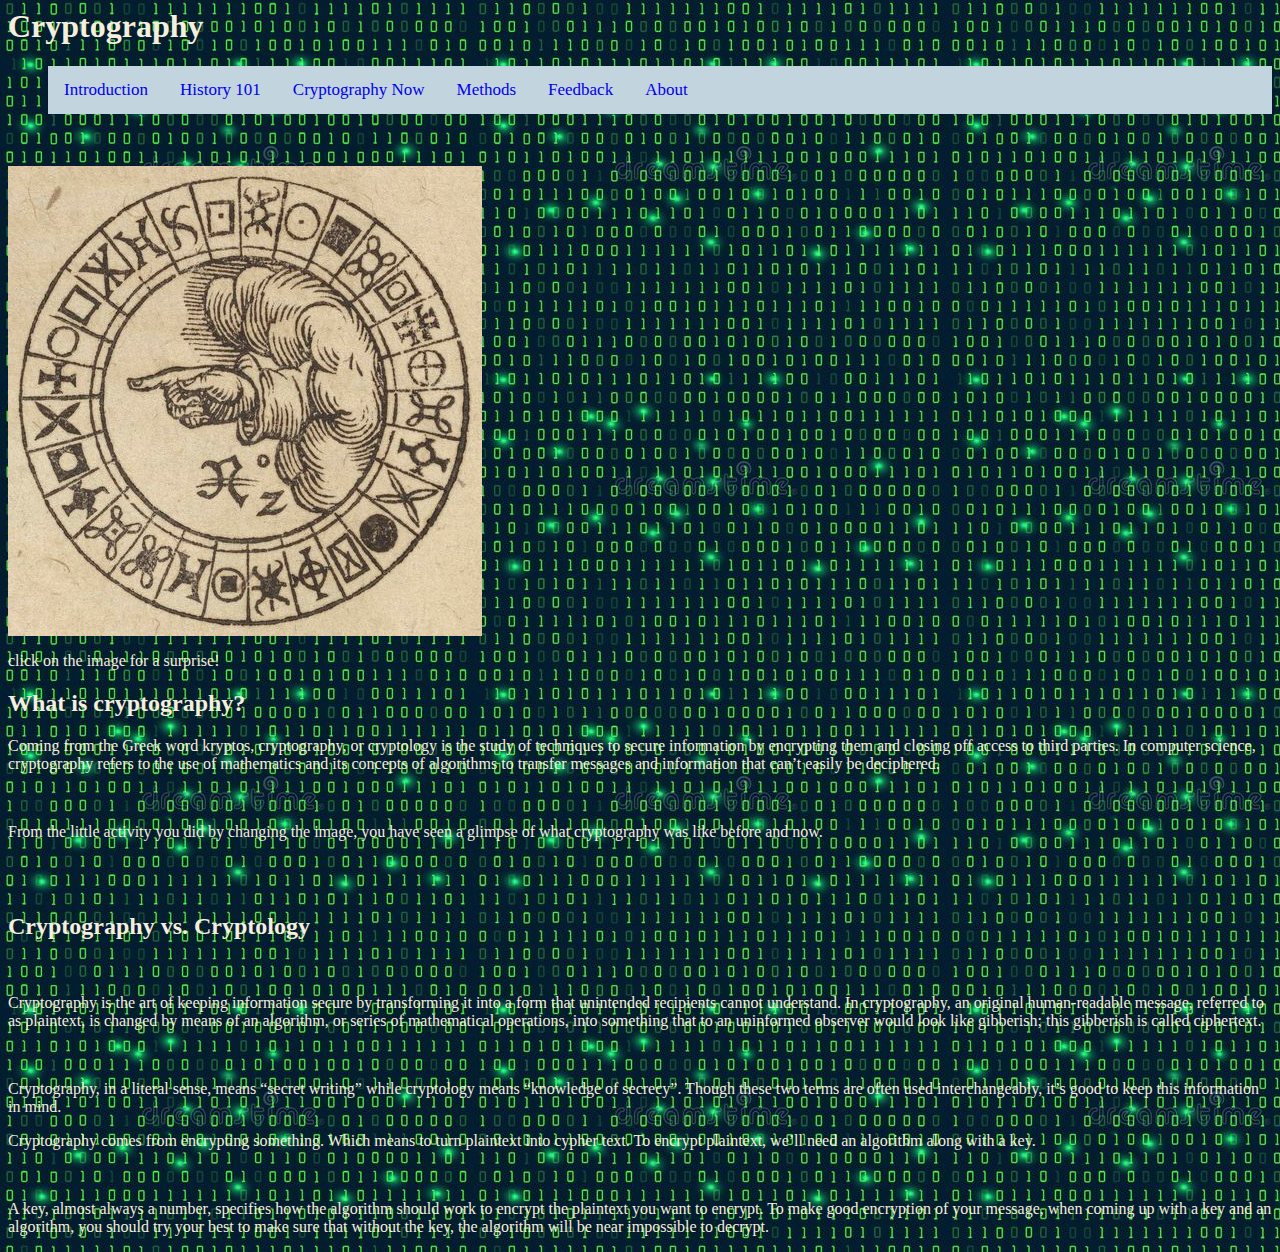
<file: index.html>
<!DOCUMENT html>
<html>


<head>
	<title> Cryptography </title>
	<link rel="stylesheet" type="text/css" href="index.css">
	</head>
	<header>
		<h1> Cryptography </h1>

		<nav>
			<ul>
			<div class="topnav">
				<a href = "index.html"> Introduction </a>
				<a href =  "pages/use.html"> History 101 </a>
				<a href = "pages/how.html"> Cryptography Now</a>
				<a href = "pages/math.html"> Methods </a>
				<a href = "pages/be.html"> Feedback </a>
				<a href = "pages/about.html"> About </a>
			</div>
			</ul>
		</nav>
	</header>
		<br>
		<br>
	<img id="image" onclick="changeImage()" src="wow.jpg"> 
	
	
<body>
	<p> click on the image for a surprise! </p>
	
	<h2> What is cryptography? </h2>
	<p> Coming from the Greek word kryptos, cryptography, or cryptology is the study of techniques to secure information by encrypting them and closing off access to third parties. 
	In computer science, cryptography refers to the use of mathematics and its concepts of algorithms to transfer messages and information that can’t
	easily be deciphered.
	</p>
	<br>
	<p> From the little activity you did by changing the image, you have seen a glimpse of what cryptography was like before and now. </p>
	<br>

	<br> 
	<h2> Cryptography vs. Cryptology </h2>
	<br>
	<p> Cryptography is the art of keeping information secure by transforming it into a form that unintended recipients cannot understand. 
		In cryptography, an original human-readable message, referred to as plaintext, is changed by means of an algorithm, or series of mathematical operations, 
		into something that to an uninformed observer would look like gibberish; this gibberish is called ciphertext.
	</p>
		<br>

	<p> Cryptography, in a literal sense, means “secret writing” while cryptology means “knowledge of secrecy”. Though these two terms are often used interchangeably, 
		it’s good to keep this information in mind. </p>
	<p>
           Cryptography comes from encrypting something. Which means to turn plaintext into cypher text. To encrypt plaintext, we’ll need an algorithm along with a key. </p>
	<br>
	<p>
           A key, almost always a number, specifies how the algorithm should work to encrypt the plaintext you want to encrypt. To make good encryption of your message, 
		when coming up with a key and an algorithm, you should try your best to make sure that without the key, the algorithm will be near impossible to decrypt. </p>


<script>
	function changeImage()
{
image.src='yep.jpg';
}

const Greet = "Hello! Welcome to my website about cryptography :D";
alert(Greet);

	</script>
	</body>
</html>
</file>
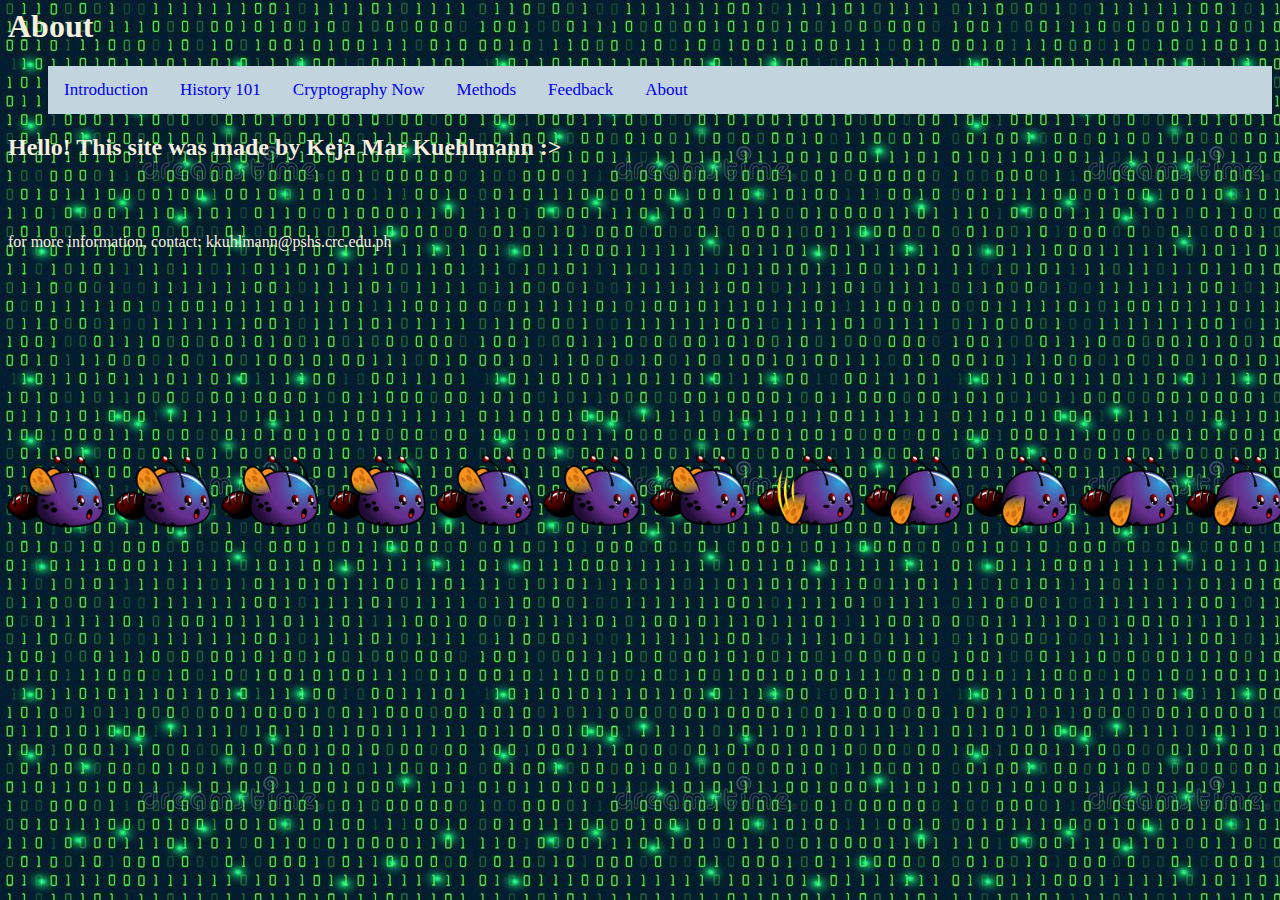
<file: pages/about.html>
<!DOCUMENT html>
<html>
  <head>
  <link rel="stylesheet" type="text/css" href="../index.css">
  </head>
  <header>
    <h1>About</h1>
	  <div class="sprite"> </div>
  <header>
    <nav>
			<ul>
			<div class="topnav">
				<a href = "../index.html"> Introduction </a>
				<a href =  "use.html"> History 101 </a>
				<a href = "how.html"> Cryptography Now</a>
				<a href = "math.html"> Methods </a>
				<a href = "be.html"> Feedback </a>
				<a href = "about.html"> About </a>
			</div>
			</ul>
	    </nav>
	    </header>
	  <body onload = "revealPage()">
		  <h2>Hello! This site was made by Keja Mar Kuehlmann :></h2>
		  <br>
		  <br>
		  <p> for more information, contact: kkuhlmann@pshs.crc.edu.ph </p>
	  </body>
		
      </html>
</file>
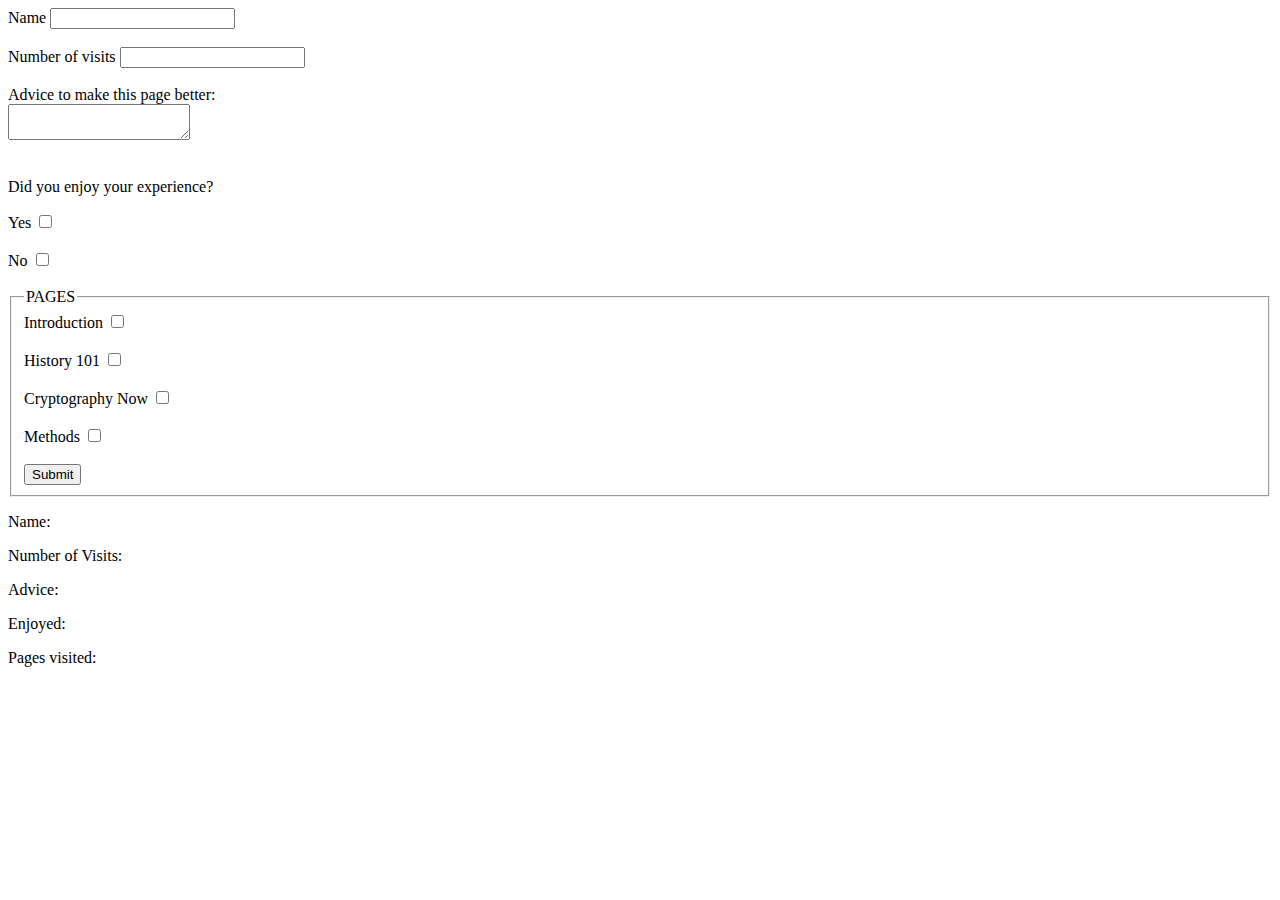
<file: pages/form.html>
<!DOCTYPE html>
<html>
  <head>
	</head>
	<body>
		
		<form id = "admission" onsubmit="return print();">
		<label for="name">Name</label>
		<input type ="text" name="name" id="name"><br><br>
		
		<label for="day">Number of visits</label>
		<input type="number" name="day" id="day"><br><br>
		
		<label for="re">Advice to make this page better: </label><br>
		<textarea type="text" id="reason" name= "reason"></textarea><br><br>
		<P> Did you enjoy your experience? </p>
		<label for="e">Yes</label>
		<input type="checkbox" id="e" name="used" value="Yes"><br><br>
		
		<label for="un">No</label>
		<input type="checkbox" id="un" name="used" value="No"><br><br>
		
		<fieldset form>
		<legend>PAGES</legend>
		
		<label for="cs">Introduction</label>
		<input type="checkbox" value="Introduction" name="sub"><br><br>
		
		<label for="P6">History 101</label>
		<input type="checkbox" value="History 101" name="sub"><br><br>
		
		<label for="chem">Cryptography Now</label>
		<input type="checkbox" value="Cryptography Now" name="sub"><br><br>
		
		<label for="st">Methods</label>
		<input type="checkbox" value="Methods" name="sub"><br><br>
		
		<input type="submit"> </input><br>
		</fieldset>
		</form>
		<p id = "chuya">Name: </p>
        <p id = "maiyo">Number of Visits:</p>
        <p id = "maimee">Advice:</p>
        <p id = "panha">Enjoyed:</p>
        <p id = "sing">Pages visited:</p>
        <script>
           function print(){
                var name = document.getElementById("name").value;
                var days = document.getElementById("day").value;
                var reason = document.getElementById("reason").value;
                var cry = document.getElementsByName("used");
                var sleep = document.getElementsByName("sub");

                var done = "";
                for (var x = 0; x < cry.length; x++)  {
                    if (cry[x].checked)  {
                        done = cry[x].value;
                    }
                }

                var naur = [];
                for (var y = 0; y < sleep.length; y++)  {
                    if (sleep[y].checked)  {
                        naur.push(sleep[y].value);
                    }
                }

                document.getElementById("chuya").innerHTML = "Name: " + name;
                document.getElementById("maiyo").innerHTML = "Number of visits: " + days;
                document.getElementById("panha").innerHTML = "Advice: " + reason;
                
                if (done !== "Yes")  {
                    document.getElementById("maimee").innerHTML = "Enjoyed: False";
                }
                else  {
                    document.getElementById("maimee").innerHTML = "Enjoyed: True";
                }

                if (naur.length != 0)  {
                    document.getElementById("sing").innerHTML = "Pages visited: " + naur.join(", ");
                }
                else  {
                    document.getElementById("sing").innerHTML = "Pages visited: None";
                }

                return false;
            }
		</script>
	</body>
</html>
</file>
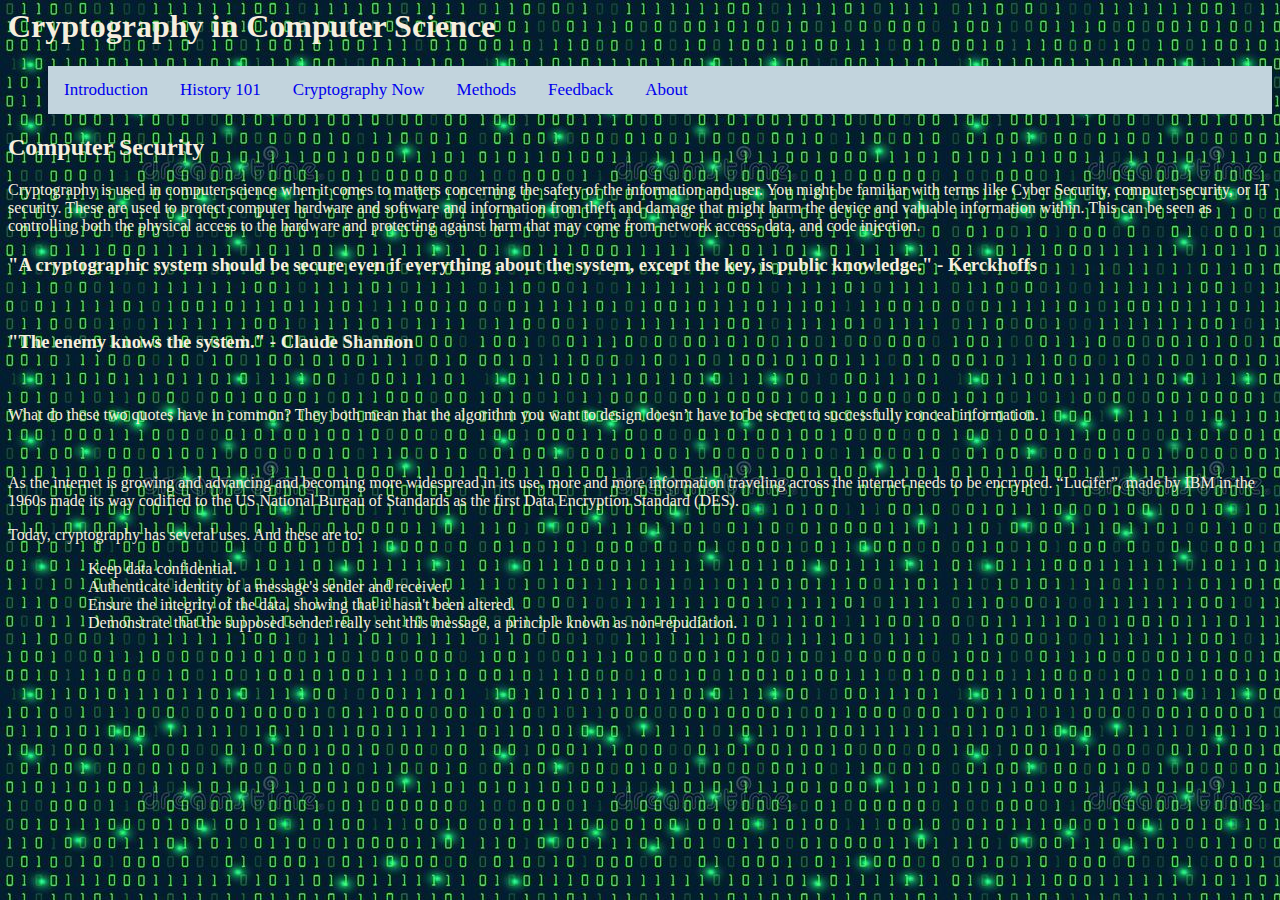
<file: pages/how.html>
<!DOCUMENT html>
<html>
  <head>
  <link rel="stylesheet" type="text/css" href="../index.css">
  </head>
  <header>
    <h1>Cryptography in Computer Science</h1>
  <header>
    <nav>
			<ul>
			<div class="topnav">
				<a href = "../index.html"> Introduction </a>
				<a href =  "use.html"> History 101 </a>
				<a href = "how.html"> Cryptography Now</a>
				<a href = "math.html"> Methods </a>
				<a href = "be.html"> Feedback </a>
				<a href = "about.html"> About </a>
			</div>
			</ul>
	  </nav> 
	    </header>
	  <body>
		  <h2> Computer Security </h2>
		  <p> Cryptography is used in computer science when it comes to matters concerning the safety of the information and user. 
			  You might be familiar with terms like Cyber Security, computer security, or IT security. 
			  These are used to protect computer hardware and software and information from theft and damage that might harm the device and valuable information within. 
			  This can be seen as controlling both the physical access to the hardware and protecting against harm that may come from network access, data, and code injection.
		  </p>
		  <h3> "A cryptographic system should be secure even if everything about the system, except the key, is public knowledge." - Kerckhoffs </h3>
		  <br>
		  <h3> "The enemy knows the system." - Claude Shannon </h3>
		  <br>
		  <p> What do these two quotes have in common? They both mean that the algorithm you want to design doesn’t have to be secret to successfully conceal information. </p>
		  <br>
		  <p> As the internet is growing and advancing and becoming more widespread in its use, more and more information traveling across the internet needs to be encrypted. “Lucifer”, made by IBM in the 1960s made its way codified to the US National Bureau of Standards as the first Data Encryption Standard (DES). </p>
		  <p> Today, cryptography has several uses. And these are to: </p>
		  <ol>
			  <ul> Keep data confidential. </ul>
 			<ul> Authenticate identity of a message's sender and receiver. </ul>
			<ul> Ensure the integrity of the data, showing that it hasn't been altered. </ul>
			<ul> Demonstrate that the supposed sender really sent this message, a principle known as non-repudiation. </ul>
		  </ol>
      </html>
</file>
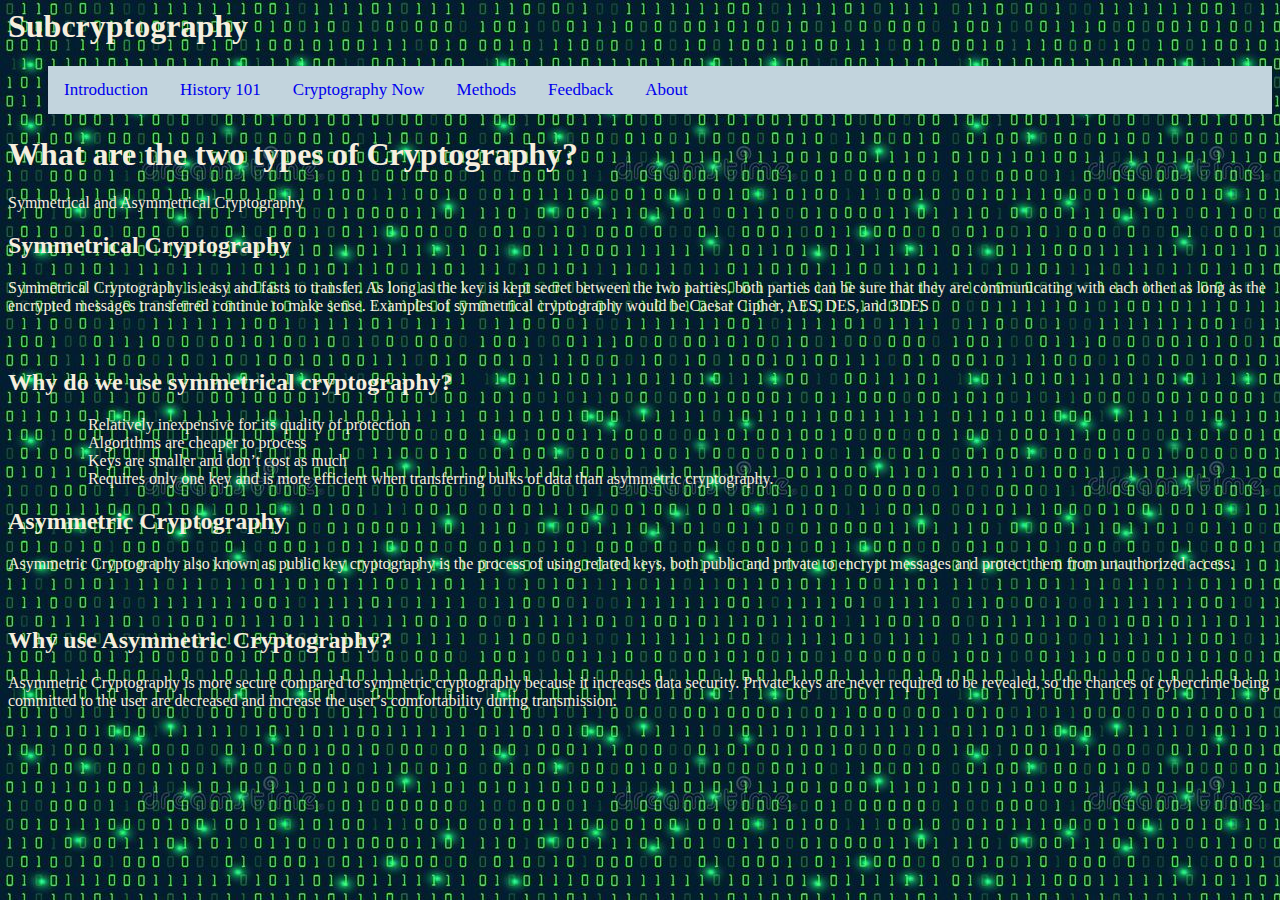
<file: pages/math.html>
<!DOCUMENT html>
<html>
  <!DOCUMENT html>
<html>
  <head>
  <link rel="stylesheet" type="text/css" href="../index.css">
  </head>
  <header>
    <h1>Subcryptography</h1>
  <header>
    <nav>
			<ul>
			<div class="topnav">
				<a href = "../index.html"> Introduction </a>
				<a href =  "use.html"> History 101 </a>
				<a href = "how.html"> Cryptography Now</a>
				<a href = "math.html"> Methods </a>
				<a href = "be.html"> Feedback </a>
				<a href = "about.html"> About </a>
			</div>
			</ul>
	    </header>
		</nav>
	  <h1> What are the two types of Cryptography? </h1>
	  <p> Symmetrical and Asymmetrical Cryptography </p>
	  <h2> Symmetrical Cryptography </h2>
	  <p> Symmetrical Cryptography is easy and fasts to transfer. As long as the key is kept secret between the two parties, both parties can be sure that they are communicating
		  with each other as long as the encrypted messages transferred continue to make sense. Examples of symmetrical cryptography would be Caesar Cipher, AES, DES, and 3DES</p>
	  <br>
	  <h2> Why do we use symmetrical cryptography? </h2>
	  <ol>
		  <ul> Relatively inexpensive for its quality of protection </ul>
		  <ul> Algorithms are cheaper to process </ul>
		  <ul> Keys are smaller and don’t cost as much </ul>
		  <ul> Requires only one key and is more efficient when transferring bulks of data than asymmetric cryptography. </ul>
	  </ol>
	  <h2> Asymmetric Cryptography </h2>
	  <p> Asymmetric Cryptography also known as public key cryptography is the process of using related keys, both public and private to encrypt messages and protect them from unauthorized access. </p>
	  <br>
	  <h2> Why use Asymmetric Cryptography? </h2>
	  <p>  Asymmetric Cryptography is more secure compared to symmetric cryptography because it increases data security. Private keys are never required to be revealed, so the chances of cybercrime being committed to the user are decreased and increase the user’s comfortability during transmission.</p>

      </html>
</file>
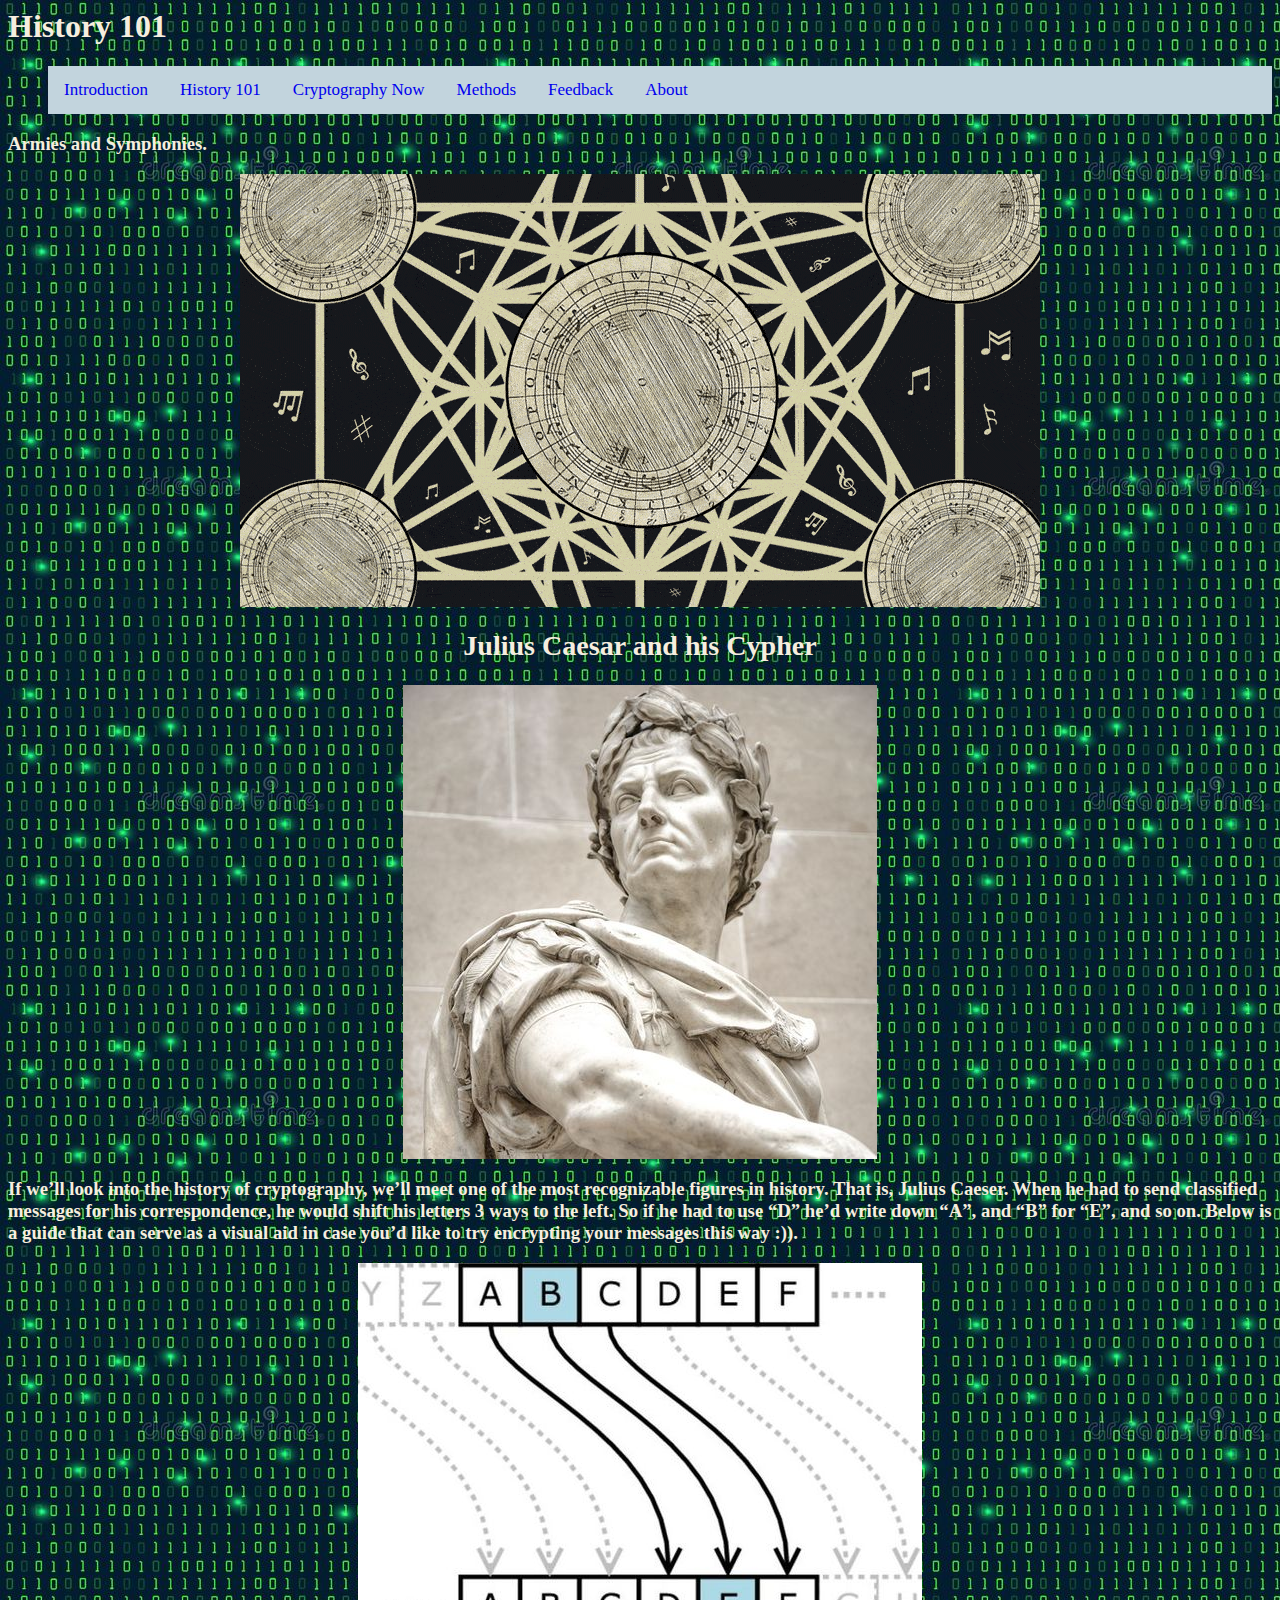
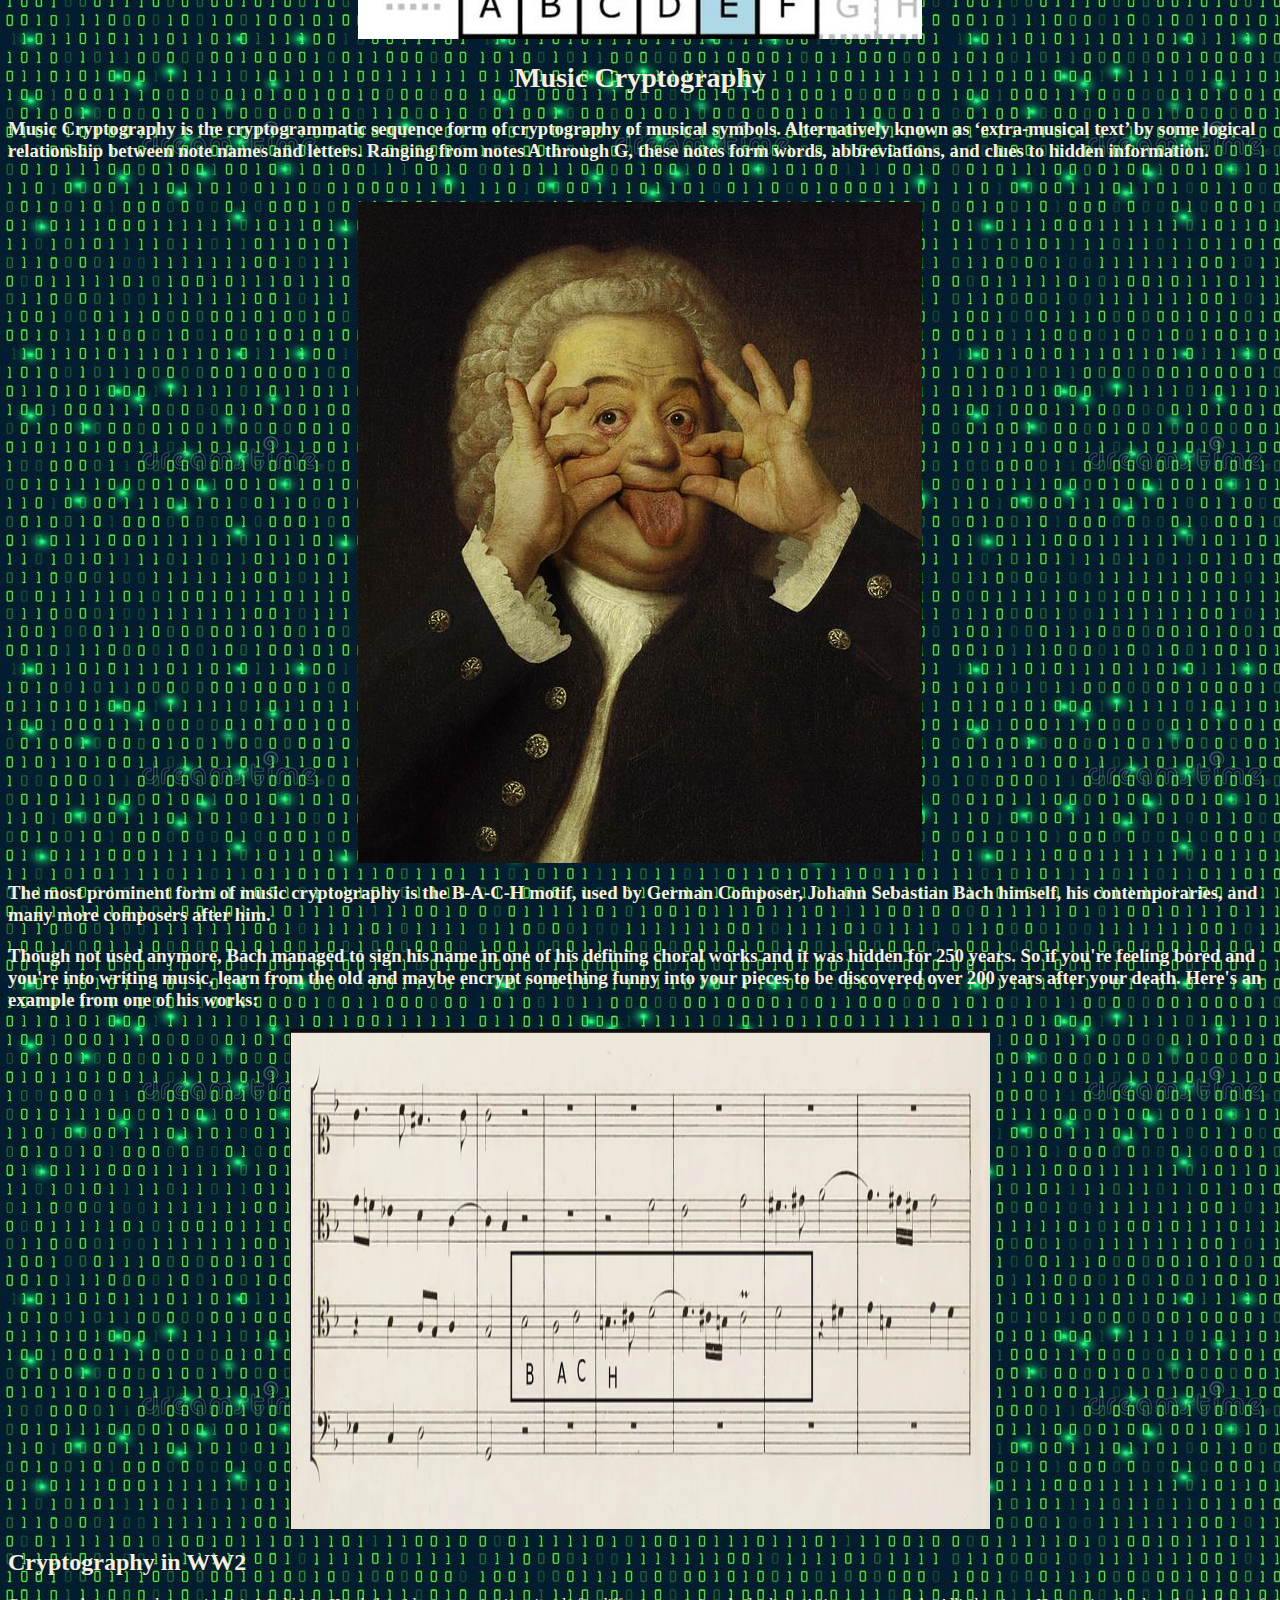
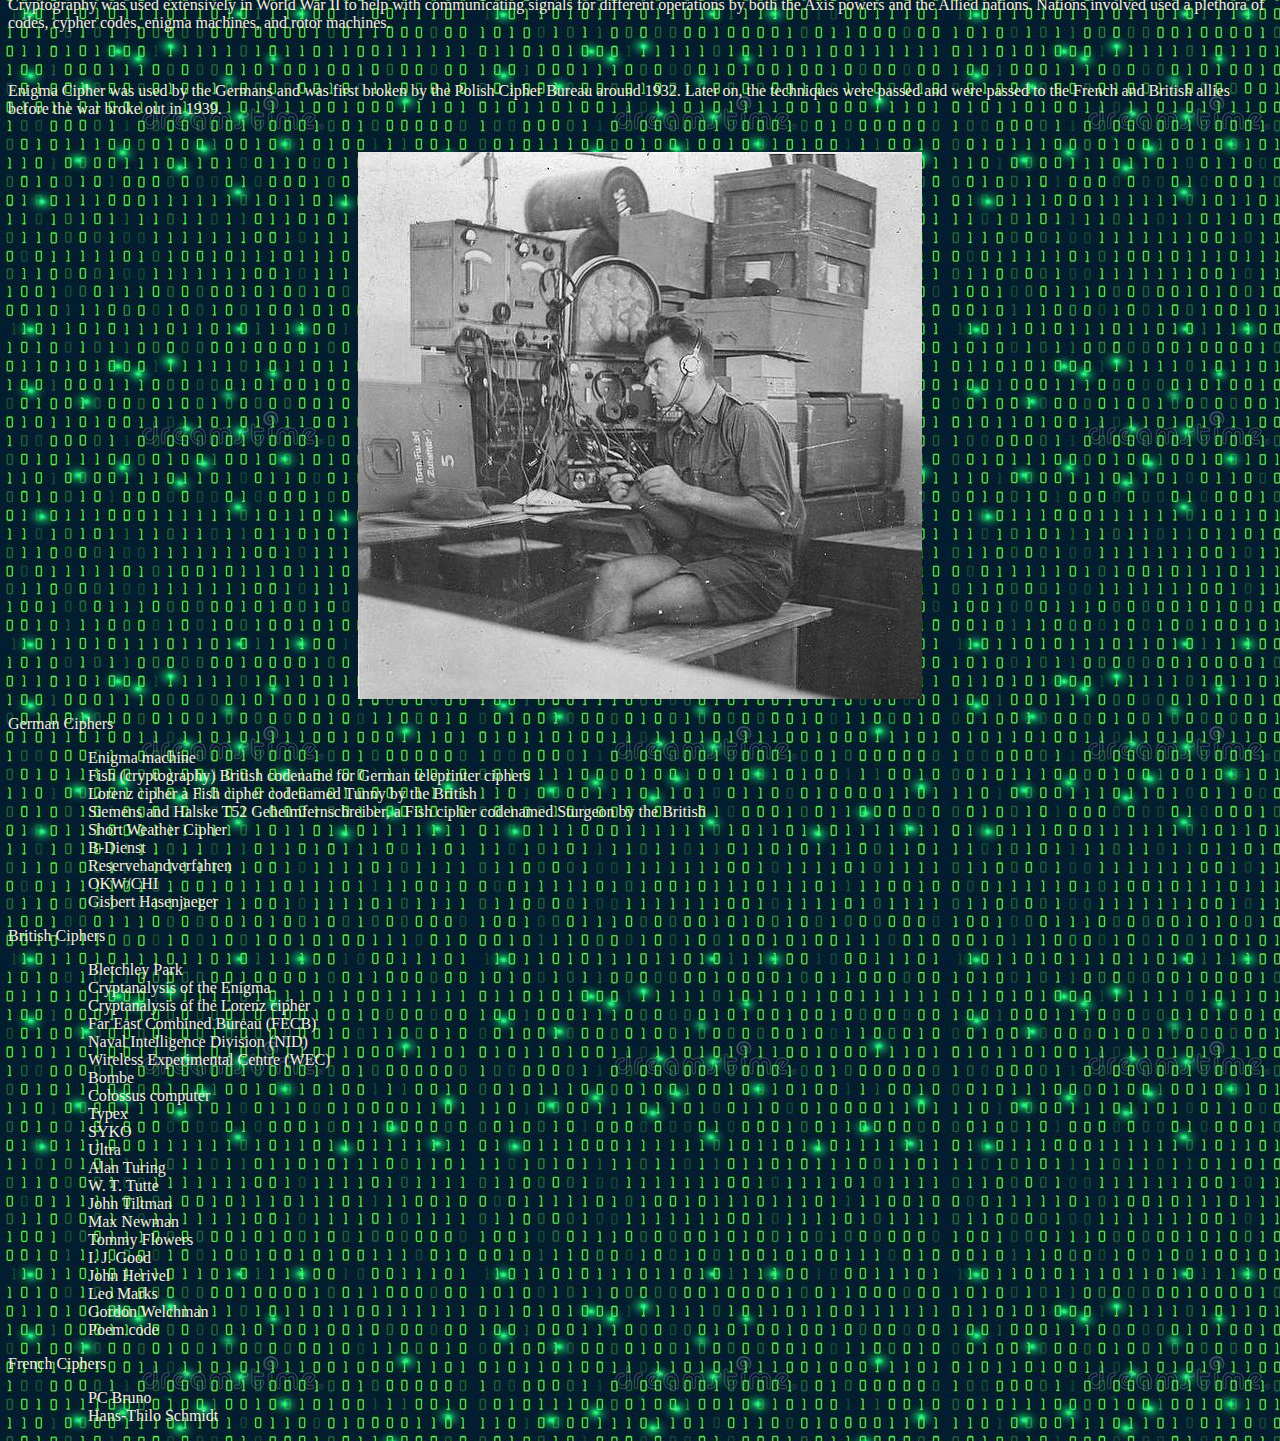
<file: pages/use.html>
<!DOCUMENT html>
<html>
<head>
  <link rel="stylesheet" type="text/css" href="../index.css">
  </head>
  <header>
    <h1>History 101 </h1>
  <header>
    <nav>
			<ul>
			<div class="topnav">
				<a href = "../index.html"> Introduction </a>
				<a href =  "use.html"> History 101 </a>
				<a href = "how.html"> Cryptography Now</a>
				<a href = "math.html"> Methods </a>
				<a href = "be.html"> Feedback </a>
				<a href = "about.html"> About </a>
			</div>
			</ul>
	  </nav>
	    </header>
	  <h3> Armies and Symphonies. <h3>
		  <center> <img src="../pics/hello.gif">    </center>
  <body>
	  <center> <h2> Julius Caesar and his Cypher </h2> </center>
	  <center>  <img src="../pics/jules.jpg"> </center>
	  
	  <p> If we’ll look into the history of cryptography, we’ll meet one of the most recognizable figures in history. That is, Julius Caeser. When he had to send classified messages for his correspondence, he would shift his letters 3 ways to the left. So if he had to use “D” he’d write down “A”, and “B” for “E”, and so on. Below is a guide that can serve as a visual aid in case you’d like to try encrypting your messages this way :)). 
	  </p>
	  <center> <img src="../pics/ci.jpg"> </center>
	  <center> <h2> Music Cryptography </h2> </center>
	  <p> Music Cryptography is the cryptogrammatic sequence form of cryptography of musical symbols. Alternatively known as ‘extra-musical text’ by some logical relationship
		  between note names and letters. Ranging from notes A through G, these notes form words, abbreviations, and clues to hidden information.
	  </p>
	  <br>
	  <center> <img src="../pics/back.jpg"> </center>
	  <p> The most prominent form of music cryptography is the B-A-C-H motif, used by German Composer, Johann Sebastian Bach himself, his contemporaries, and many more composers after him. </p>
	  <p>
		  Though not used anymore, Bach managed to sign his name in one of his defining choral works and it was hidden for 250 years. So if you're feeling bored and you're into writing music,
		  learn from the old and maybe encrypt something funny into your pieces to be discovered over 200 years after your death. Here's an example from one of his works: </p>
	  <center> <img src="../pics/beck.png" width="700" height="500"> </center>
	  <h2> Cryptography in WW2 </h2>
	 
	  <p> Cryptography was used extensively in World War II to help with communicating signals for different operations by both the Axis powers and the Allied nations. 
		  Nations involved used a plethora of codes, cypher codes, enigma machines, and rotor machines. </p>
	  <br>
	  <p> 
Enigma Cipher was used by the Germans and was first broken by the Polish Cipher Bureau around 1932. Later on, the techniques were passed and were passed to the French and British allies before the war broke out in 1939. 
	  </p>
	  <br>
	  <center> <img src="../pics/ger.jpg"></center>
	  <p> German Ciphers </p>
	  <ol>
		  <ul> Enigma machine </ul>
		  <ul> Fish (cryptography) British codename for German teleprinter ciphers </ul>
		  <ul> Lorenz cipher a Fish cipher codenamed Tunny by the British </ul>
		  <ul> Siemens and Halske T52 Geheimfernschreiber, a Fish cipher codenamed Sturgeon by the British </ul>
		  <ul> Short Weather Cipher </ul>
		  <ul> B-Dienst </ul>
		  <ul> Reservehandverfahren </ul>
		  <ul> OKW/CHI </ul>
		  <ul> Gisbert Hasenjaeger </ul>
	  </ol>
	  <p> British Ciphers </p>
	  <ol>
		  <ul> Bletchley Park </ul>
		  <ul> Cryptanalysis of the Enigma </ul>
		  <ul> Cryptanalysis of the Lorenz cipher </ul>
		  <ul> Far East Combined Bureau (FECB) </ul>
		  <ul> Naval Intelligence Division (NID) </ul>
		  <ul> Wireless Experimental Centre (WEC) </ul>
		  <ul> Bombe </ul>
		  <ul> Colossus computer </ul>
		  <ul> Typex </ul>
		  <ul> SYKO </ul>
		  <ul> Ultra </ul>
		  <ul> Alan Turing </ul>
		  <ul> W. T. Tutte </ul>
		  <ul>John Tiltman </ul>
		  <ul> Max Newman </ul>
		  <ul> Tommy Flowers </ul>
		  <ul> I. J. Good </ul>
		  <ul> John Herivel </ul>
		  <ul> Leo Marks </ul>
		  <ul> Gordon Welchman </ul>
		  <ul> Poem code </ul>
	  </ol>
	  <p> French Ciphers </p>
	  <ol> 
		  <ul> PC Bruno </ul>
		  <ul> Hans-Thilo Schmidt </ul>
	  </ol> 
</html>
</file>
<file: index.css>
*{scroll-behavior:smooth;}
.topnav {
  background-color: #c2d4dd;
  overflow: hidden;
}

.topnav a {
  float: left;
  color: ;
  text-align: center;
  padding: 14px 16px;
  text-decoration: none;
  font-size: 17px;
}

.topnav a:hover {
  background-color: #5b9aa0;
  color: white;
}

.topnav a.active {
  background-color: #ddeedd;
  color: white;
}
	.sprite {
	position: absolute;
	top: 50%;
	left: 0%;
	background: url("pics/bug.png") 0px 0px ;
	width: 4020px;
	height: 209px;
	animation: varName 1s steps(15) infinite;
	zoom: .4;
}
@keyframes varName{
 from{background-position-x:-8px;}
 to{background-position-x:-3509px;}
 }
header{
	color: #f6eedf;
}
body{
	color: #f6eedf;
}
html {
	background-image: url("pics/ye.jpg");
}
</file>
